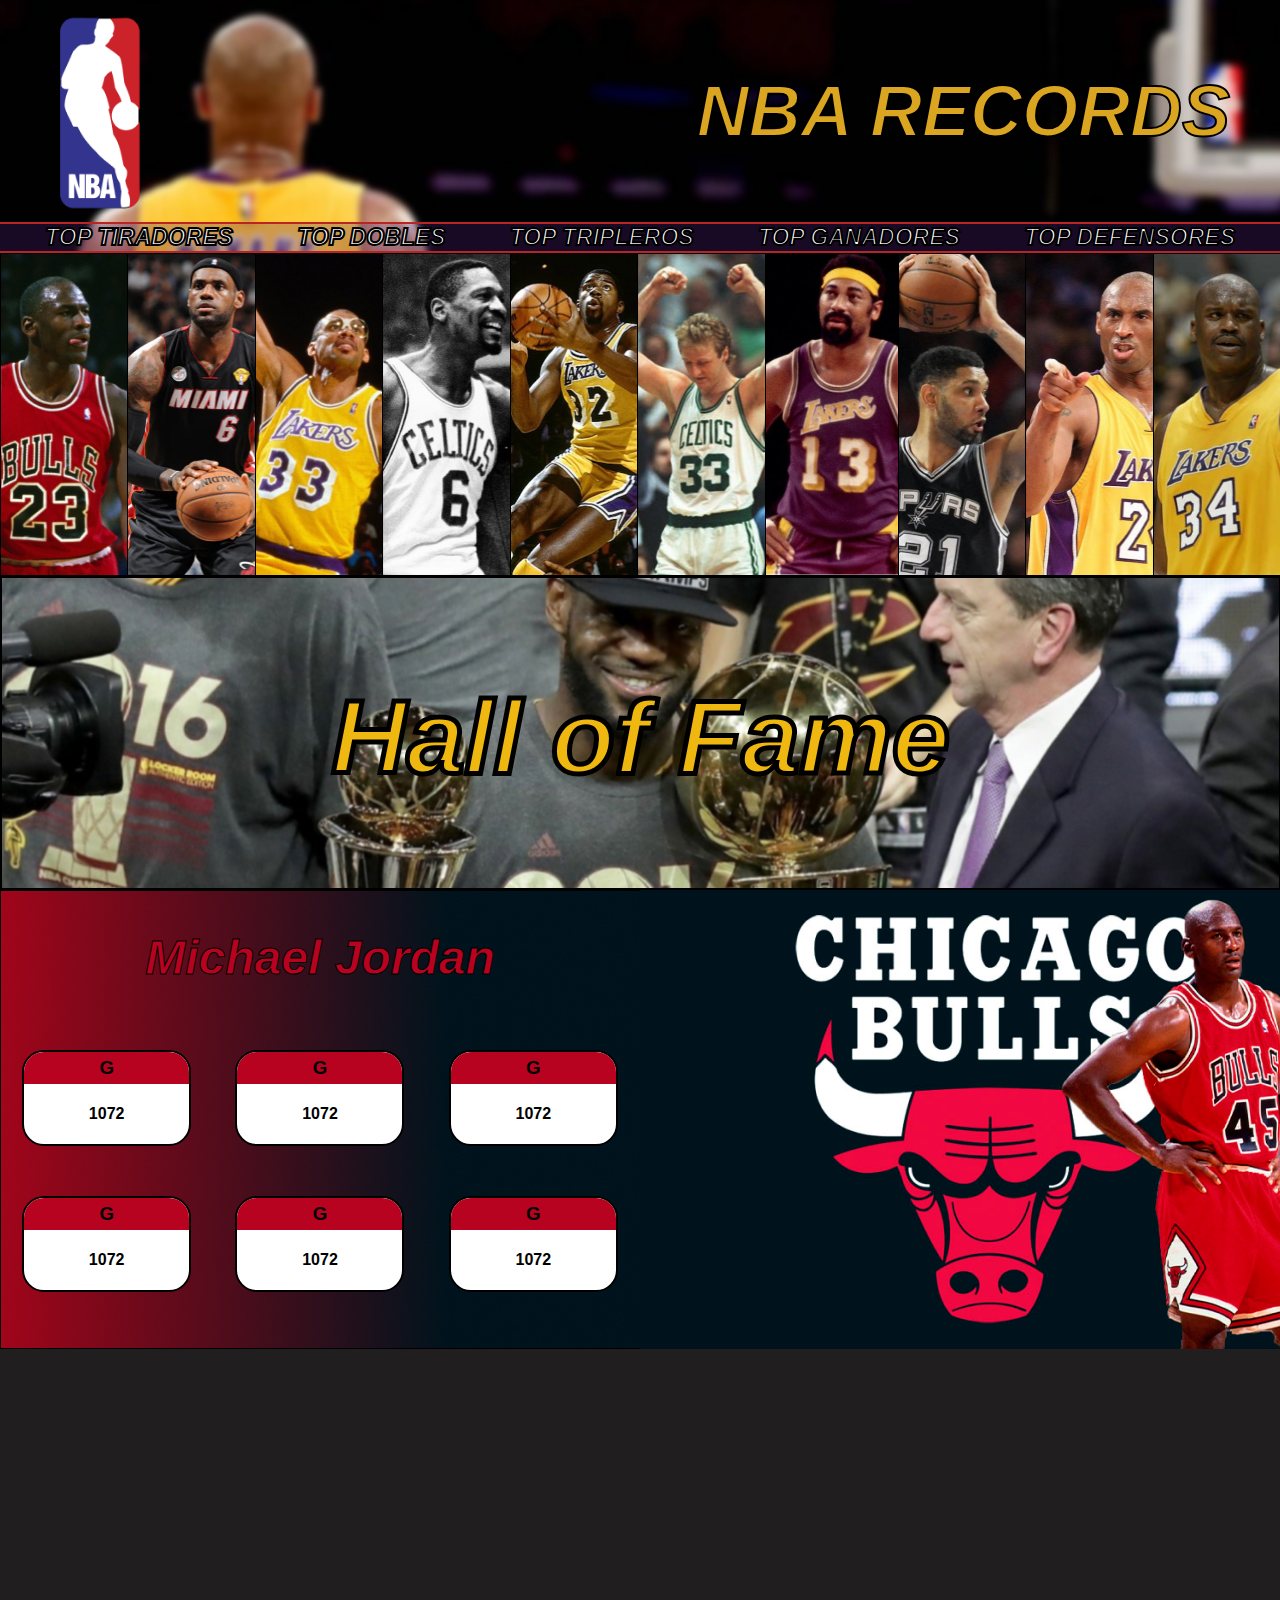
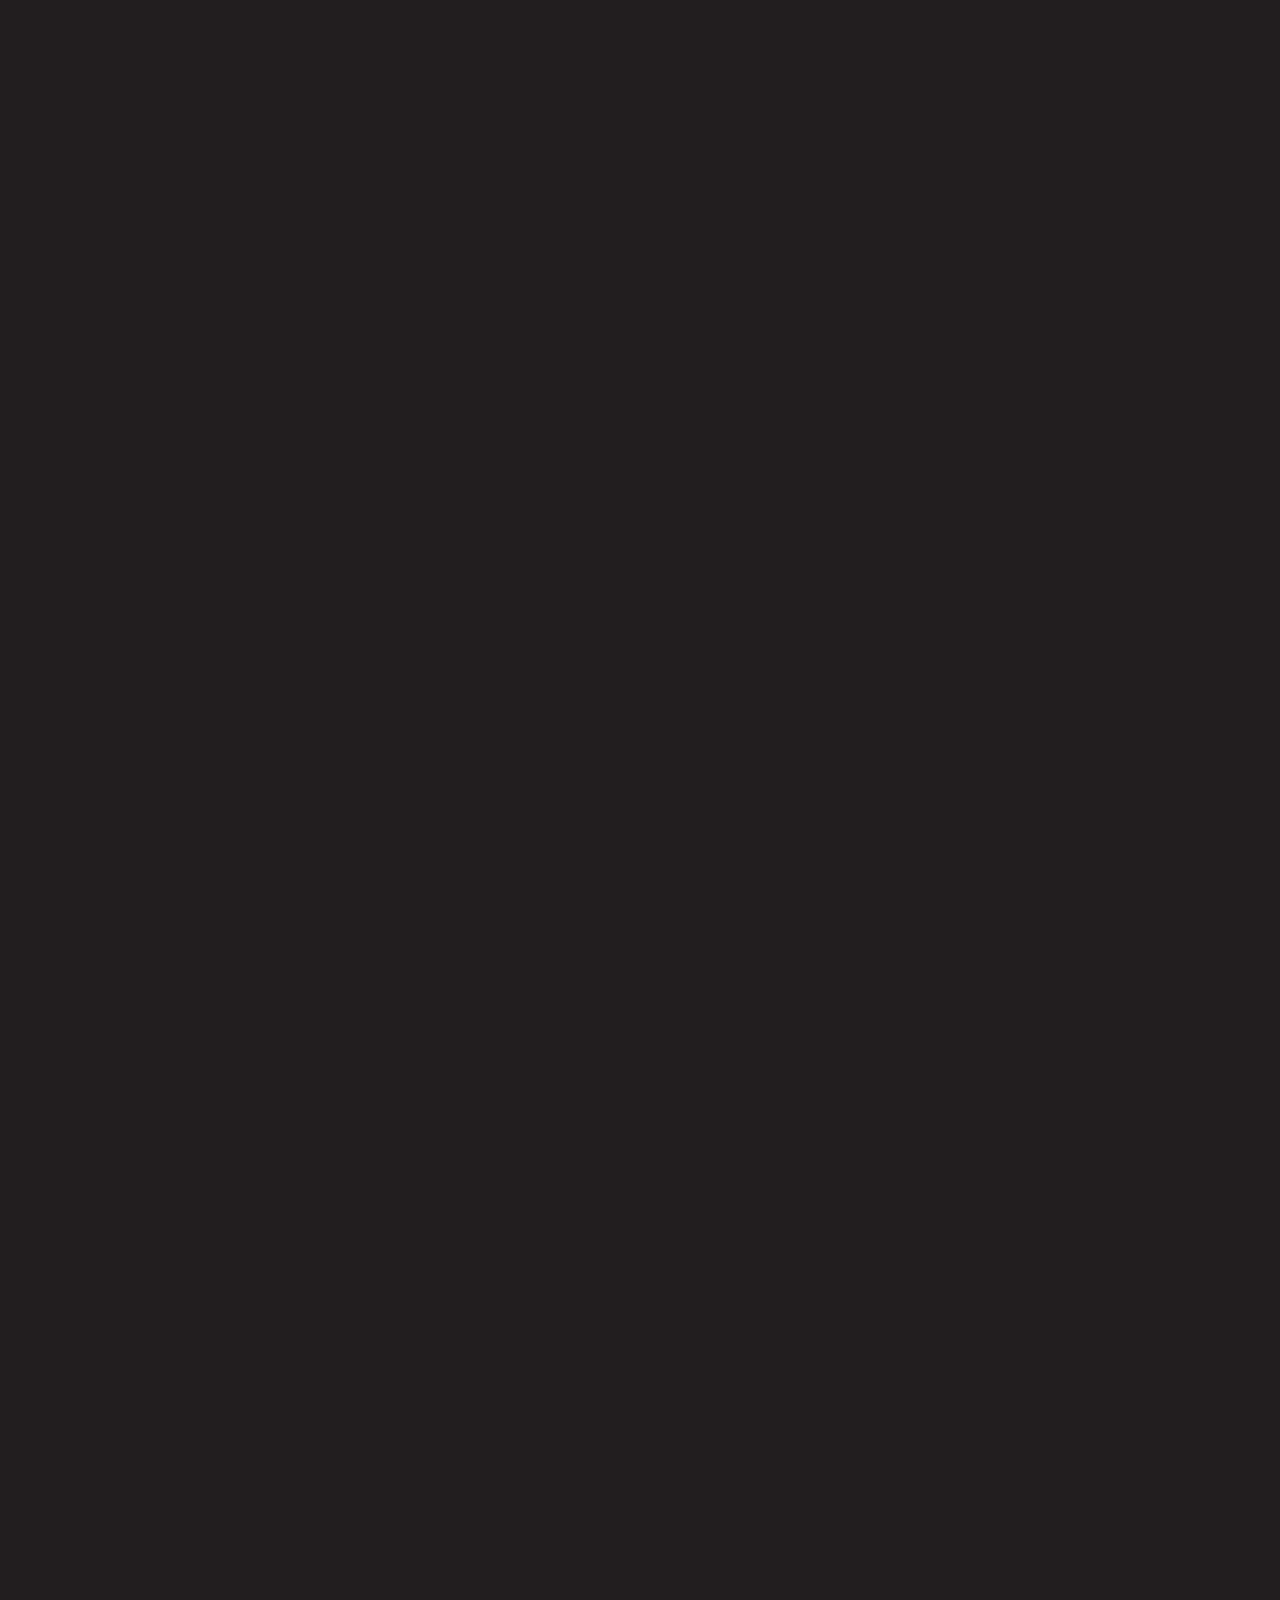
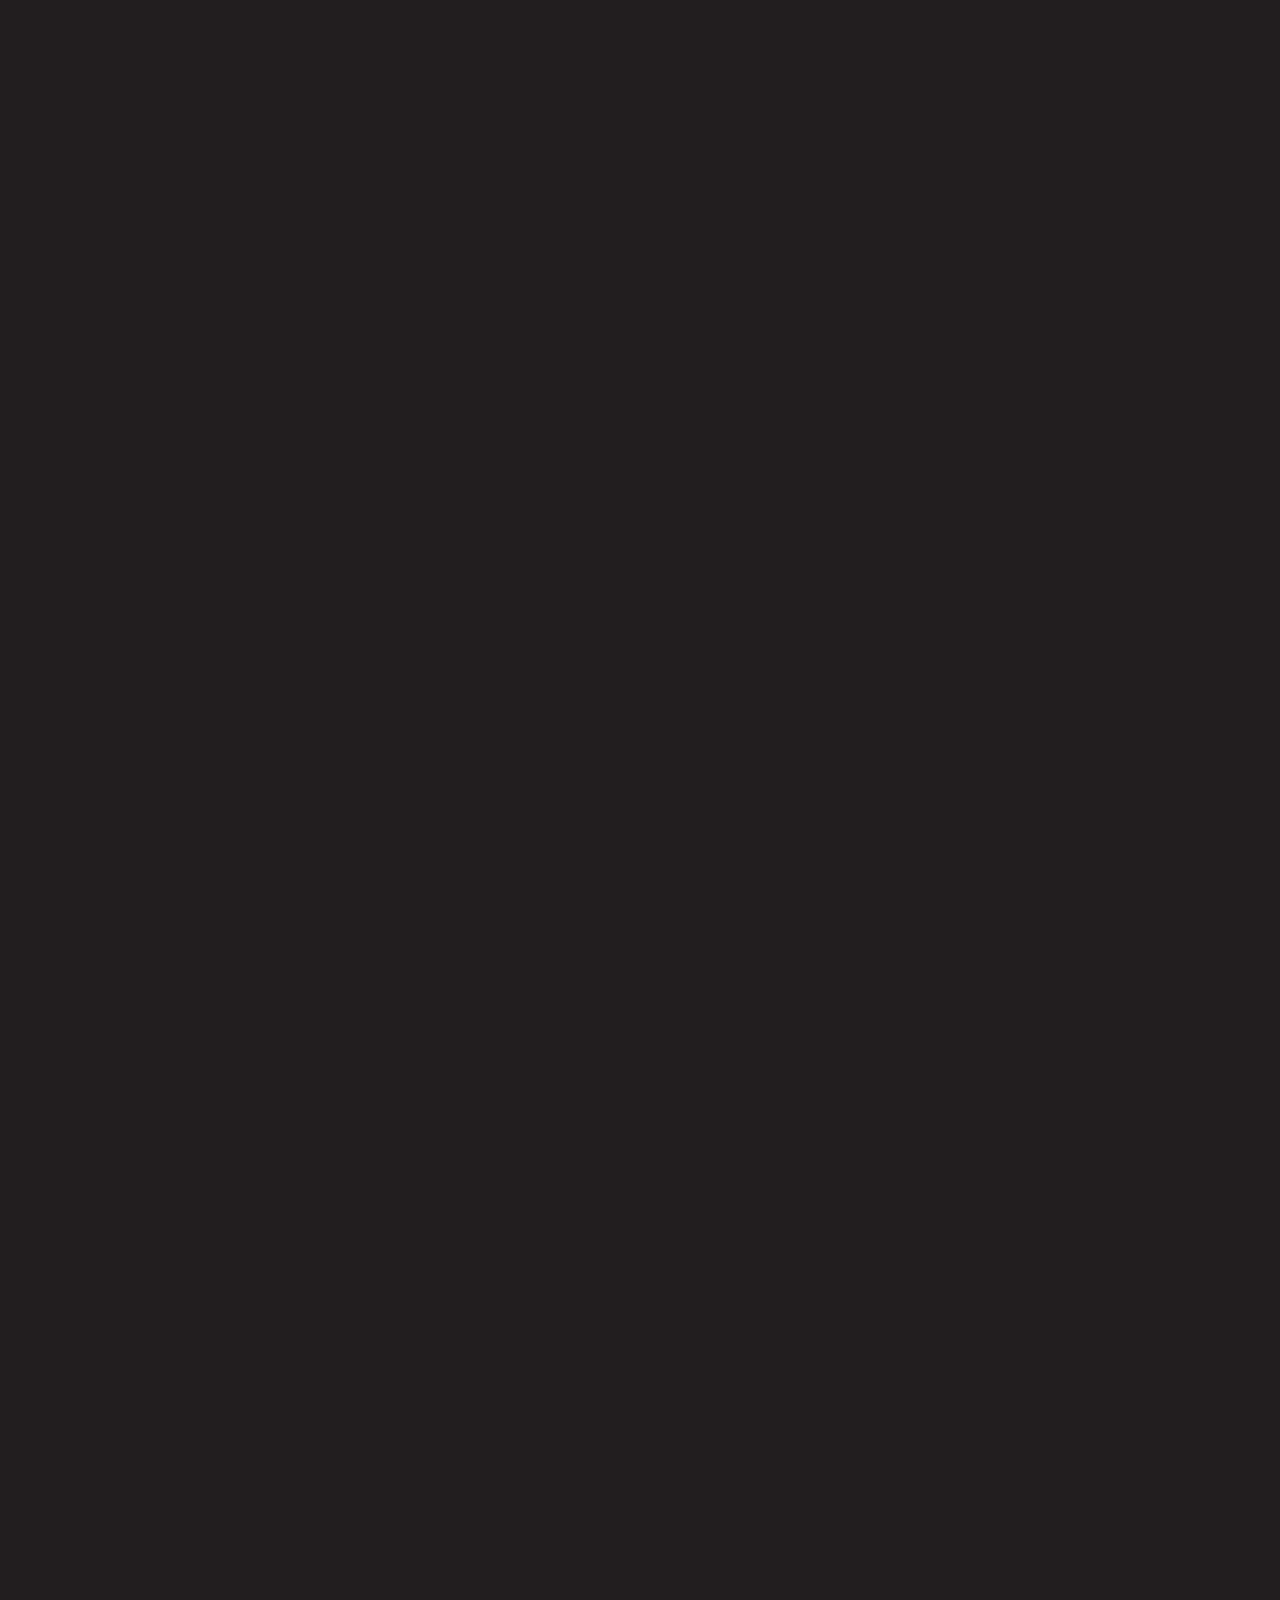
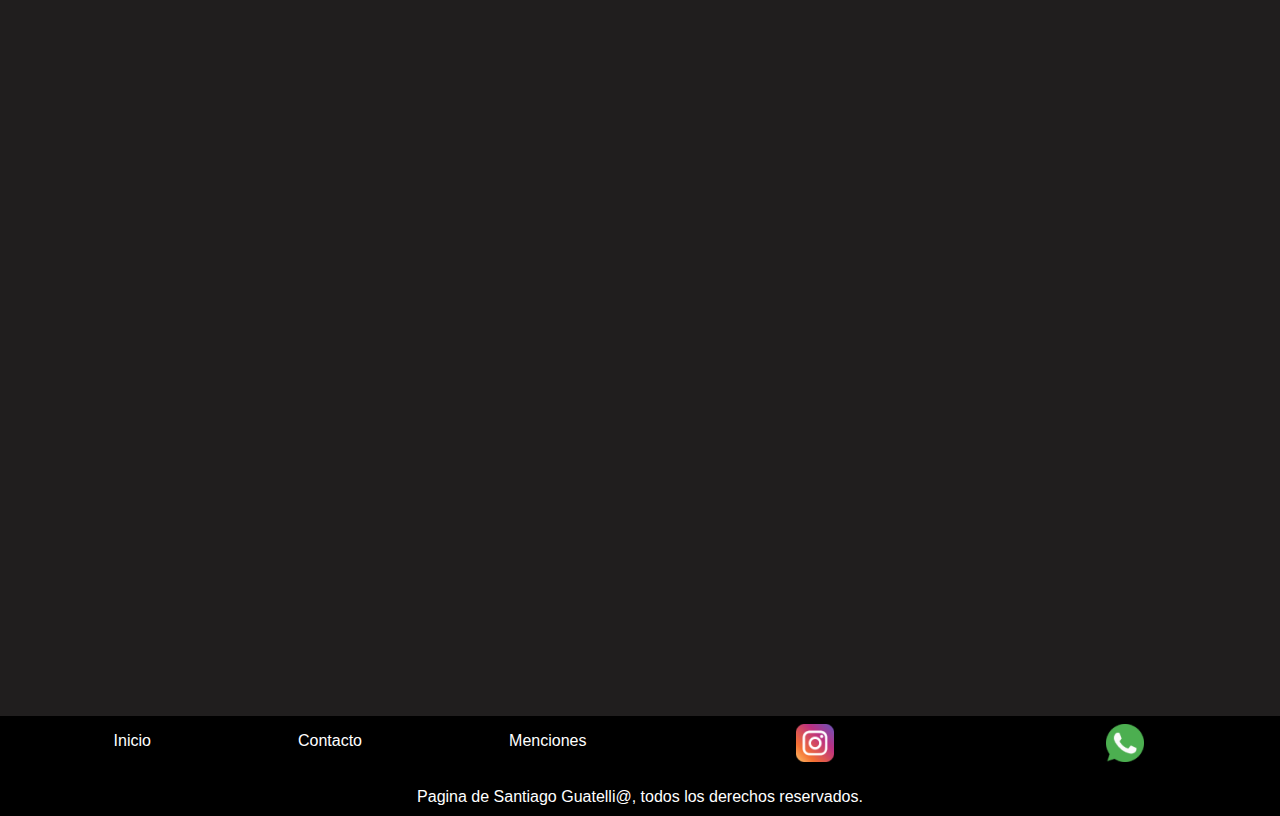
<file: index.htm>
<!DOCTYPE html>
<html lang="es">
<head>
    <meta charset="UTF-8">
    <meta name="viewport" content="width=device-width, initial-scale=1.0">
    <title>NBA Records</title>
    <link rel="shortcut icon" href="img/logo/iconba.jpg">
    <link rel="stylesheet" href="style.css">
    <link rel="stylesheet" href="https://cdnjs.cloudflare.com/ajax/libs/animate.css/4.1.1/animate.min.css">
    <script src="js/wow.min.js"></script>
</head>
<body>
    <div class="contenerdorglobal">
        <div class="contenedorheader">
            <header>
                <div class="logo">
                    <div>
                        <a href="index.htm"><img src="img/logo/nbalogo.jpg" alt="nbalogo"></a>
                    </div>
                    <h1 class="animate__animated animate__fadeIn">NBA RECORDS</h1>
                </div>
                <nav> <!--Paginas de records-->
                    <ul class="navegador">
                        <li><a href="landing.html">TOP TIRADORES</a> </li>
                        <li><a href="landing.html">TOP DOBLES</a>  </li> 
                        <li><a href="landing.html">TOP TRIPLEROS</a>  </li>
                        <li><a href="landing.html">TOP GANADORES</a>  </li>
                        <li> <a href="landing.html">TOP DEFENSORES</a>  </li>
                    </ul>               
                </nav>
            </header>
        </div>
        <main>
                <section> <!--Falta anexarlas a las fichas-->
                    <div class="top10">
                        <ul>
                            <li class="jordan1">
                                <a href="#desc_jordan"></a>
                                <div class="nametop10"> 
                                    <p >Michael Jordan</p>
                                </div>
                            </li>
                            <li class="lebron1">
                                <a href="#desc_lebron"></a>
                                <div class="nametop10">
                                    <p>Lebron James</p>
                                </div>
                            </li>
                            <li class="kareem1">
                                <div class="nametop10">
                                    <p>Karrem Abdul-Jabbar</p>
                                </div>
                            </li>
                            <li class="russel1">
                                <div class="nametop10">
                                    <p>Bill Russel</p>
                                </div>
                            </li>
                            <li class="magic1">
                                <div class="nametop10">
                                    <p>'Magic' Johnson</p>
                                </div>
                            </li>
                            <li class="bird1">
                                <div class="nametop10">
                                    <p>Larry Bird</p>
                                </div>
                            </li>
                            <li class="wilt1">
                                <div class="nametop10">
                                    <p>Wilt Chamberlain</p>
                                </div>
                            </li>
                            <li class="duncan1">
                                <div class="nametop10">
                                    <p>Tim Duncan</p>
                                </div>
                            </li>
                            <li class="kobe1">
                                <div class="nametop10">
                                    <p>Kobe Bryant</p>
                                </div>
                            </li>
                            <li class="oneal1">
                                <div class="nametop10">
                                    <p>Shaquille O'Neal</p>
                                </div>
                            </li>
                        </ul>
                    </div>
                </section> 
                <section>
                    <div class="separador">
                        <h1>Hall of Fame</h1>
                    </div>   
                </section>       
                <section >
                    <div class="players"> <!-- <fichas de jugadores  -->
                        <div class="jordan_contenedor"> <!-- Ficha Michael Jordan -->
                            <div class="wow animate__animated animate__backInLeft" id="desc_jordan">
                                <h2>Michael Jordan</h2> 
                                <div class="stats">
                                    <div class="stats_box">
                                        <h3>G</h3>
                                        <h4>1072</h4>
                                    </div>
                                    <div  class="stats_box">
                                        <h3>G</h3>
                                        <h4>1072</h4>
                                    </div>
                                    <div  class="stats_box">
                                        <h3>G</h3>
                                        <h4>1072</h4>
                                    </div> 
                                    <div  class="stats_box">
                                        <h3>G</h3>
                                        <h4>1072</h4>
                                    </div>
                                    <div  class="stats_box">
                                        <h3>G</h3>
                                        <h4>1072</h4>
                                    </div>
                                    <div  class="stats_box">
                                        <h3>G</h3>
                                        <h4>1072</h4>
                                    </div>
                                </div>
                            </div>
                            <div class="wow animate__animated animate__backInRight" id="bulls_logo">
                            </div>
                        </div>
                        <!------------------------------------------------------------>
                        <div class="lebron_contenedor"> <!--Ficha de Lebron James-->
                            <div class="wow animate__animated animate__backInLeft"  id="heat_logo"></div>
                            <div class="wow animate__animated animate__backInRight"  id="desc_lebron">
                                <h2>Lebron James</h2> 
                                <div class="stats">
                                    <div class="stats_box">
                                        <h3>G</h3>
                                        <h4>1072</h4>
                                    </div>
                                    <div  class="stats_box">
                                        <h3>G</h3>
                                        <h4>1072</h4>
                                    </div>
                                    <div  class="stats_box">
                                        <h3>G</h3>
                                        <h4>1072</h4>
                                    </div> 
                                    <div  class="stats_box">
                                        <h3>G</h3>
                                        <h4>1072</h4>
                                    </div>
                                    <div  class="stats_box">
                                        <h3>G</h3>
                                        <h4>1072</h4>
                                    </div>
                                    <div  class="stats_box">
                                        <h3>G</h3>
                                        <h4>1072</h4>
                                    </div>
                                </div>
                            </div>
                        </div>
                        <!------------------------------------------------------------>
                        <div class="kareem_contenedor"> <!--Ficha de Kareem Abdul-Jabbar-->
                            <div class="wow animate__animated animate__backInLeft"  id="desc_kareem">
                                <h2>Karrem Abdul-Jabbar</h2> 
                                <div class="stats">
                                    <div class="stats_box">
                                        <h3>G</h3>
                                        <h4>1072</h4>
                                    </div>
                                    <div  class="stats_box">
                                        <h3>G</h3>
                                        <h4>1072</h4>
                                    </div>
                                    <div  class="stats_box">
                                        <h3>G</h3>
                                        <h4>1072</h4>
                                    </div> 
                                    <div  class="stats_box">
                                        <h3>G</h3>
                                        <h4>1072</h4>
                                    </div>
                                    <div  class="stats_box">
                                        <h3>G</h3>
                                        <h4>1072</h4>
                                    </div>
                                    <div  class="stats_box">
                                        <h3>G</h3>
                                        <h4>1072</h4>
                                    </div>
                                </div>      
                            </div>
                            <div class="wow animate__animated animate__backInRight"  id="kareem_lakers_logo"></div>
                        </div>
                        <!------------------------------------------------------------>
                        <div class="russel_contenedor"> <!--Ficha de Bill Russel-->
                            <div class="wow animate__animated animate__backInLeft"  id="russel_celtics_logo"></div>
                            <div class="wow animate__animated animate__backInRight"   id="desc_russel">
                                <h2>Bill Russel</h2> 
                                <div class="stats">
                                    <div class="stats_box">
                                        <h3>G</h3>
                                        <h4>1072</h4>
                                    </div>
                                    <div  class="stats_box">
                                        <h3>G</h3>
                                        <h4>1072</h4>
                                    </div>
                                    <div  class="stats_box">
                                        <h3>G</h3>
                                        <h4>1072</h4>
                                    </div> 
                                    <div  class="stats_box">
                                        <h3>G</h3>
                                        <h4>1072</h4>
                                    </div>
                                    <div  class="stats_box">
                                        <h3>G</h3>
                                        <h4>1072</h4>
                                    </div>
                                    <div  class="stats_box">
                                        <h3>G</h3>
                                        <h4>1072</h4>
                                    </div>
                                </div>      
                            </div>
                        </div>
                        <!------------------------------------------------------------>
                        <div class="magic_contenedor"> <!--Ficha de Magic Johnson-->
                            <div class="wow animate__animated animate__backInLeft"  id="desc_magic">
                                <h2>'Magic' Johnson</h2> 
                                <div class="stats">
                                    <div class="stats_box">
                                        <h3>G</h3>
                                        <h4>1072</h4>
                                    </div>
                                    <div  class="stats_box">
                                        <h3>G</h3>
                                        <h4>1072</h4>
                                    </div>
                                    <div  class="stats_box">
                                        <h3>G</h3>
                                        <h4>1072</h4>
                                    </div> 
                                    <div  class="stats_box">
                                        <h3>G</h3>
                                        <h4>1072</h4>
                                    </div>
                                    <div  class="stats_box">
                                        <h3>G</h3>
                                        <h4>1072</h4>
                                    </div>
                                    <div  class="stats_box">
                                        <h3>G</h3>
                                        <h4>1072</h4>
                                    </div>
                                </div>      
                            </div>
                            <div class="wow animate__animated animate__backInRight"  id="magic_lakers_logo"></div>
                        </div>
                        <!------------------------------------------------------------>
                        <div class="wilt_contenedor"> <!--Ficha de Wilt Chamberlain-->
                            <div  class="wow animate__animated animate__backInLeft"    id="wilt_76_logo"></div>
                            <div class="wow animate__animated animate__backInRight"  id="desc_wilt">
                                <h2>Wilt Chamberlain</h2> 
                                <div class="stats">
                                    <div class="stats_box">
                                        <h3>G</h3>
                                        <h4>1072</h4>
                                    </div>
                                    <div  class="stats_box">
                                        <h3>G</h3>
                                        <h4>1072</h4>
                                    </div>
                                    <div  class="stats_box">
                                        <h3>G</h3>
                                        <h4>1072</h4>
                                    </div> 
                                    <div  class="stats_box">
                                        <h3>G</h3>
                                        <h4>1072</h4>
                                    </div>
                                    <div  class="stats_box">
                                        <h3>G</h3>
                                        <h4>1072</h4>
                                    </div>
                                    <div  class="stats_box">
                                        <h3>G</h3>
                                        <h4>1072</h4>
                                    </div>
                                </div>      
                            </div>
                        </div>
                        <!------------------------------------------------------------>
                        <div class="bird_contenedor"> <!--Ficha de Larry Bird-->
                            <div class="wow animate__animated animate__backInLeft"  id="desc_bird">
                                <h2>Larry Bird</h2> 
                                <div class="stats">
                                    <div class="stats_box">
                                        <h3>G</h3>
                                        <h4>1072</h4>
                                    </div>
                                    <div  class="stats_box">
                                        <h3>G</h3>
                                        <h4>1072</h4>
                                    </div>
                                    <div  class="stats_box">
                                        <h3>G</h3>
                                        <h4>1072</h4>
                                    </div> 
                                    <div  class="stats_box">
                                        <h3>G</h3>
                                        <h4>1072</h4>
                                    </div>
                                    <div  class="stats_box">
                                        <h3>G</h3>
                                        <h4>1072</h4>
                                    </div>
                                    <div  class="stats_box">
                                        <h3>G</h3>
                                        <h4>1072</h4>
                                    </div>
                                </div>      
                            </div>
                            <div class="wow animate__animated animate__backInRight"  id="bird_logo"></div>
                        </div>
                        <!---------------------------------------------------------->
                        <div class="duncan_contenedor"> <!--Tim Duncan-->
                          <div  class="wow animate__animated animate__backInLeft"    id="duncan_logo"></div>
                          <div class="wow animate__animated animate__backInRight"  id="desc_duncan">
                              <h2>Tim Duncan</h2> 
                              <div class="stats">
                                  <div class="stats_box">
                                      <h3>G</h3>
                                      <h4>1072</h4>
                                  </div>
                                  <div  class="stats_box">
                                      <h3>G</h3>
                                      <h4>1072</h4>
                                  </div>
                                  <div  class="stats_box">
                                      <h3>G</h3>
                                      <h4>1072</h4>
                                  </div> 
                                  <div  class="stats_box">
                                      <h3>G</h3>
                                      <h4>1072</h4>
                                  </div>
                                  <div  class="stats_box">
                                      <h3>G</h3>
                                      <h4>1072</h4>
                                  </div>
                                  <div  class="stats_box">
                                      <h3>G</h3>
                                      <h4>1072</h4>
                                  </div>
                              </div>      
                          </div>
                        </div>
                        <!------------------------------------------------------------>
                        <div class="kobe_contenedor"> <!--Ficha de Kobe Bryant-->
                            <div class="wow animate__animated animate__backInLeft"  id="desc_kobe">
                                <h2>Kobe Bryant</h2> 
                                <div class="stats">
                                    <div class="stats_box">
                                        <h3>G</h3>
                                        <h4>1072</h4>
                                    </div>
                                    <div  class="stats_box">
                                        <h3>G</h3>
                                        <h4>1072</h4>
                                    </div>
                                    <div  class="stats_box">
                                        <h3>G</h3>
                                        <h4>1072</h4>
                                    </div> 
                                    <div  class="stats_box">
                                        <h3>G</h3>
                                        <h4>1072</h4>
                                    </div>
                                    <div  class="stats_box">
                                        <h3>G</h3>
                                        <h4>1072</h4>
                                    </div>
                                    <div  class="stats_box">
                                        <h3>G</h3>
                                        <h4>1072</h4>
                                    </div>
                                </div>      
                            </div>
                            <div class="wow animate__animated animate__backInRight"  id="kobe_lakers_logo"></div>
                        </div>
                        <!------------------------------------------------------------>
                        <div class="oneal_contenedor"> <!--Shaquille O'Neal  -->
                            <div  class="wow animate__animated animate__backInLeft"    id="oneal_lakers_logo"></div>
                            <div class="wow animate__animated animate__backInRight"  id="desc_oneal">
                                <h2>Shaquille O'Neal</h2> 
                                <div class="stats">
                                    <div class="stats_box">
                                        <h3>G</h3>
                                        <h4>1072</h4>
                                    </div>
                                    <div  class="stats_box">
                                        <h3>G</h3>
                                        <h4>1072</h4>
                                    </div>
                                    <div  class="stats_box">
                                        <h3>G</h3>
                                        <h4>1072</h4>
                                    </div> 
                                    <div  class="stats_box">
                                        <h3>G</h3>
                                        <h4>1072</h4>
                                    </div>
                                    <div  class="stats_box">
                                        <h3>G</h3>
                                        <h4>1072</h4>
                                    </div>
                                    <div  class="stats_box">
                                        <h3>G</h3>
                                        <h4>1072</h4>
                                    </div>
                                </div>      
                            </div>
                        </div>
                        <!------------------------------------------------------------>
                    </div>
                </section>
        </main>
        <footer>
            <div class="pie">
                <div class="info_pie">
                    <ul>
                        <li><a href="#">Inicio</a></li>
                        <li><a href="#">Contacto</a></li>
                        <li><a href="#">Menciones</a></li>
                    </ul>
                    <div class="redes_pie">
                        <div class="insta">                       
                                <img src="img/logo/instagram (2).png" alt="instagram_logo">
                                <div class="insta_page">
                                    <p>@NBARECORDS</p>
                                    <img src="img/logo/instagram (2).png" alt="instagram_logo">
                                </div>
                        </div>
                        <div class="wsp">
                                <img src="img/logo/whatsapp (1).png" alt="whatsapp_logo">
                                <div class="wsp_number">
                                    <img src="img/logo/whatsapp (1).png" alt="">
                                    <p>11-25185247</p> 
                                </div>
                        </div>
                    </div>
                </div>
                <p>Pagina de Santiago Guatelli@, todos los derechos reservados.</p>
            </div>
        </footer>
    </div>
    <script src="js/wow.min.js"></script>
    <script>
    new WOW().init();
    </script>
</body>

</html>
</file>
<file: style.css>
* {
    box-sizing: content-box;
}
body { margin: 0 auto;
    background-color: rgb(32, 30, 30);
}
.contenerdorglobal {border: black 2px;
    margin: 0 auto;
    max-width: 1440px;
}

.contenedorheader {
    background-image: url(img/fondokobe.jpg);
    background-attachment: fixed;
    background-position: center;
    background-size: cover;
    background-size: cover;
    background-repeat: no-repeat;
}
.logo {
    display: flex;
    justify-content: space-between;
    font-family: Helvetica;
    font-style: italic;
    font-weight: bold;
    font-size: 36px;
    color: #efb810;
    -webkit-text-stroke: 2px black;
    border-bottom: #B92424 2px solid;
}

.logo h1 {
    line-height: 126px;
    padding-right: 50px;
    color: goldenrod;
}
.logo img {
    vertical-align: middle;
    width: 90px;
    padding-left: 60px;
    padding-top: 15px;
}
/*-------------------------------------------------------------------------*/
nav {
    background-color: #56258346;
}
.navegador {
    font-style: italic;
    list-style: none;
    display: flex;
    justify-content: space-between;
    padding-right: 40px;
    margin-bottom: 0px;
    margin-top: 0px;
}
.navegador li a{
    margin: 0px 5px;
    font-family: Arial, Helvetica, sans-serif;
    font-size:23px;
    -webkit-text-stroke: 2px black;
    font-weight: 900;
    text-decoration: none;
    list-style-type: none;
    color: white;
}

.navegador li a:hover {
    background-color:  #552583;
}
/*-------------------------------------------------------------------------*/

.top10 ul { 
    background-color: rgba(0, 0, 0, 0);
    display: flex;
    justify-content: center;
    text-align: center;
    padding-inline-start: 0px;
    margin-top: 0px;
    margin-bottom: 0px;
    border-top: #B92424 solid 2px;
}

.top10 ul li { 
    width: 144px;
    height: 323px;
    border: solid black 0.8;
    list-style: none; 
   
}
.top10 ul li a { 
    text-decoration: none;
}
.top10 ul li a p{ 
    text-decoration-color: red;
}
.top10 ul li:hover {
    width: 220px;
    height: 380px;
    background-size: cover;
    transition: .5s;
    z-index: 9000;
}
.nametop10 {
    opacity: 0; 
    transition: opacity .9s;
}
.nametop10:hover {
    opacity: 1;
}

.top10 ul li p {
    font-family: Helvetica;
    font-style: italic;
    font-weight: bold;
    font-size: 22px;
    padding-top: 220px;
}

/* Estilo del top 10 */

.jordan1:hover {outline: #B92424 solid 2px ; }
.lebron1:hover {outline:#000000 solid 2px ; }
.kareem1:hover {outline: #FDB927 solid 2px ; }
.russel1:hover {outline: #007A33 solid 2px ; }
.magic1:hover {outline: #FDB927 solid 2px ; }
.wilt1:hover {outline:  #552583 solid 2px ; }
.bird1:hover {outline:#007A33 solid 2px ; }
.duncan1:hover {outline: #000000 solid 2px ; }
.kobe1:hover {outline: #FDB927 solid 2px ; }
.oneal1:hover {outline: #FDB927 solid 2px ; }

.jordan1 { background-image: url(img/top10/jordan.jpg); color:	white; -webkit-text-stroke: 1px black;}
.lebron1 { background-image: url(img/top10/lebron.jpg); color: white; -webkit-text-stroke: 1px black; }
.kareem1 { background-image: url(img/top10/kareem.jpg); color: #552583; -webkit-text-stroke: .2px white;}
.russel1 { background-image: url(img/top10/russell.jpg); color: #007A33;-webkit-text-stroke: 1px black; }
.magic1 { background-image: url(img/top10/magic.jpg); color: #552583; -webkit-text-stroke: .1px white;}
.wilt1 { background-image: url(img/top10/Chamberlain.jpg); color: #FDB927;-webkit-text-stroke: 1px black; }
.bird1 { background-image: url(img/top10/bird.jpg); color: white ; -webkit-text-stroke: 1px black;}
.duncan1 { background-image: url(img/top10/duncan.jpg); color:#c4ced4; -webkit-text-stroke: 1px black;}
.kobe1 {  background-image: url(img/top10/kobe.jpg); color: #552583; -webkit-text-stroke: .2px white;}
.oneal1 { background-image: url(img/top10/oneal.jpg); color: #552583;-webkit-text-stroke: .2px white; }
/*-------------------------------------------------------------------------*/

.separador {
    background: url(img/halloffame.jpg);
    background-position: center;
    border: black 2px solid;
    width:99.8%;
    height: 310px;
    margin: 0;
    padding: 0;
}
.separador h1 {
    text-align: center;
    margin-top: 100px;
    color: #efb810;
    -webkit-text-stroke: 5px black;
    font-family: Helvatica, sans-serif;
    font-size: 104px;
    font-style: italic;
    font-weight: bold;
}

/*-------------------------------------------------------------------------*/

/* Estilo de stats para las fichas (Reutilizables) */
.stats {
    display: flex;
    justify-content: space-around;
    flex-wrap: wrap;
}

.stats_box {
    width: 165px;
    height: 92px;
    margin: 25px 10px;
    background-color:white;
    border: solid black 2px;
    border-radius: 22px;
    box-shadow: rgb(176, 196, 222);
}
.stats_box h3 {
    text-align: center;
    margin: 0 0;
    padding: 5px 5px;
    background-color:#B7031F ;
    border-top-left-radius: 20px;
    border-top-right-radius: 20px;
    font-family: Helvetica, sans-serif;
}

.stats_box h4 {
    text-align: center;
    font-family: Helvetica, sans-serif;
}
/*-------------------------------------------------------------------------*/
/*Michael Jordan */
.jordan_contenedor {
    display: flex;
    justify-content: space-between;
}

#bulls_logo  {
    width:50%;
    height: 459px;
    background-image: url(img/indexlogos/chicagobulls.png);
    border-left: none;
}
#desc_jordan { 
    width:50%;
    height: 459px;
    background-image: url(img/gradiantes/bulls.jpg);
    border-right: none;
}
#desc_jordan h2{
    text-align: center;
    color: #B7031F;
    -webkit-text-stroke: 1px black;
    font-family: Helvatica, sans-serif;
    font-size: 48px;
    font-style: italic;
    font-weight: bold;
}

/* Lebron James */
.lebron_contenedor {
    display: flex;
    justify-content: space-between;
}

#heat_logo  {
    width:50%;
    height: 459px;
    border: black 2px solid; 
    border-right: none;
    background-image: url(img/indexlogos/miami_heat.jpg);
}
#desc_lebron { 
    width:50%;
    height: 459px;
    border: black 2px solid; 
    border-left: none;
    background-image: url(img/gradiantes/miami.jpg);
}
#desc_lebron h2{
    text-align: center;
    color: black;
    -webkit-text-stroke: 1px red;
    font-family: Helvatica, sans-serif;
    font-size: 48px;
    font-style: italic;
    font-weight: bold;
}
/*-------------------------------------------------------------------------*/
/* Kareem Abdul-jabbar */

.kareem_contenedor {
    display: flex;
    justify-content: space-between;
}

#kareem_lakers_logo  {
    width:50%;
    height: 459px;
    border: black 2px solid; 
    border-left: none;
    background-image: url(img/indexlogos/kareem_lakers.jpg);
}
#desc_kareem { 
    width:50%;
    height: 459px;
    border: black 2px solid; 
    border-right: none;
    background: rgb(253,185,39);
    background: linear-gradient(90deg, rgba(253,185,39,1) 0%, rgba(7,25,35,1) 64%);
}
#desc_kareem h2{
    text-align: center;
    color: #FDB927;
    -webkit-text-stroke: 1px black;
    font-family: Helvatica, sans-serif;
    font-size: 48px;
    font-style: italic;
    font-weight: bold;
}
/*-------------------------------------------------------------------------*/
/*Bill Russel*/
.russel_contenedor {
    display: flex;
    justify-content: space-between;
}

#russel_celtics_logo  {
    width:50%;
    height: 459px;
    border: black 2px solid; 
    background-image: url(img/indexlogos/russel_celtics.jpg);
    border-right: none;
}
#desc_russel { 
    width:50%;
    height: 459px;
    border: black 2px solid; 
    background: rgb(7,26,33);
    background: linear-gradient(90deg, rgba(7,26,33,1) 48%, rgba(0,122,51,1) 100%);
    border-left: none;
}
#desc_russel h2{
    text-align: center;
    color: #007A33;
    -webkit-text-stroke: 1px black;
    font-family: Helvatica, sans-serif;
    font-size: 48px;
    font-style: italic;
    font-weight: bold;
}
/*-------------------------------------------------------------------------*/
/*Magic Johnson*/
.magic_contenedor {
    display: flex;
    justify-content: space-between;
}

#magic_lakers_logo  {
    width:50%;
    height: 459px;
    border: black 2px solid; 
    background-image: url(img/indexlogos/magic.jpg);
    border-left: none;
}
#desc_magic { 
    width:50%;
    height: 459px;
    border: black 2px solid;
    border-right: none;
    background: rgb(253,185,39);
    background: linear-gradient(90deg, rgba(253,185,39,1) 0%, rgba(7,25,35,1) 64%);

}
#desc_magic h2{
    text-align: center;
    color: #FDB927;
    -webkit-text-stroke: 1px black;
    font-family: Helvatica, sans-serif;
    font-size: 48px;
    font-style: italic;
    font-weight: bold;
}
/*-------------------------------------------------------------------------*/
/*Wilt Chamberlain*/
.wilt_contenedor {
    display: flex;
    justify-content: space-between;
}

#wilt_76_logo  {
    width:50%;
    height: 459px;
    border: black 2px solid; 
    background-image: url(img/indexlogos/wilt_76.jpg);
    border-right: none;
}
#desc_wilt { 
    width:50%;
    height: 459px;
    border: black 2px solid;
    background-image: url(img/gradiantes/phila.jpg);
    border-left: none;
}
#desc_wilt h2{
    text-align: center;
    color: #FDB927;
    -webkit-text-stroke: 1px black;
    font-family: Helvatica, sans-serif;
    font-size: 48px;
    font-style: italic;
    font-weight: bold;
}
/*-------------------------------------------------------------------------*/
/*Larry Bird*/
.bird_contenedor {
    display: flex;
    justify-content: space-between;
}

#bird_logo  {
    width:50%;
    height: 459px;
    border: black 2px solid; 
    background-image: url(img/indexlogos/bird_celtics.jpg);
    border-left: none;
}
#desc_bird { 
    width:50%;
    height: 459px;
    border: black 2px solid;
    background: rgb(0,122,51);
    background: linear-gradient(90deg, rgba(0,122,51,1) 0%, rgba(7,26,33,1) 64%);
    border-right: none;
}
#desc_bird h2{
    text-align: center;
    color: #FDB927;
    -webkit-text-stroke: 1px black;
    font-family: Helvatica, sans-serif;
    font-size: 48px;
    font-style: italic;
    font-weight: bold;
}
/*-------------------------------------------------------------------------*/
/*Tim Duncan*/
.duncan_contenedor {
    display: flex;
    justify-content: space-between;
}

#duncan_logo  {
    width:50%;
    height: 459px;
    border: black 2px solid; 
    background-image: url(img/indexlogos/duncan.png);
    border-right: none;
}
#desc_duncan { 
    width:50%;
    height: 459px;
    border: black 2px solid;
    border-left: none;
    background: rgb(7,26,33);
    background: linear-gradient(90deg, rgba(7,26,33,1) 48%, rgba(255,255,255,1) 100%);
}
#desc_duncan h2{
    text-align: center;
    color: #FDB927;
    -webkit-text-stroke: 1px black;
    font-family: Helvatica, sans-serif;
    font-size: 48px;
    font-style: italic;
    font-weight: bold;
}
/*-------------------------------------------------------------------------*/
/*Kobe Bryant*/ 
.kobe_contenedor {
    display: flex;
    justify-content: space-between;
}

#kobe_lakers_logo  {
    width:50%;
    height: 459px;
    border: black 2px solid; 
    border-left: none;
    background-image: url(img/indexlogos/kobelakers.jpg);
}
#desc_kobe { 
    width:50%;
    height: 459px;
    border: black 2px solid;
    border-right: none;
    background: rgb(253,185,39);
    background: linear-gradient(90deg, rgba(253,185,39,1) 0%, rgba(7,25,35,1) 64%);
}


#desc_kobe h2{
    text-align: center;
    color: #FDB927;
    -webkit-text-stroke: 1px black;
    font-family: Helvatica, sans-serif;
    font-size: 48px;
    font-style: italic;
    font-weight: bold;
}
/*-------------------------------------------------------------------------*/
/*Shaquille O'Neal*/
.oneal_contenedor {
    display: flex;
    justify-content: space-between;
}

#oneal_lakers_logo  {
    width:50%;
    height: 459px;
    border: black 2px solid; 
    background-image: url(img/indexlogos/oneal.jpg);
    border-right: none;
}
#desc_oneal { 
    width:50%;
    height: 459px;
    border: black 2px solid;
    background: rgb(7,25,35);
    background: linear-gradient(90deg, rgba(7,25,35,1) 41%, rgba(253,185,39,1) 99%);
    border-left: none;
}
    
#desc_oneal h2{
    text-align: center;
    color: #FDB927;
    -webkit-text-stroke: 1px black;
    font-family: Helvatica, sans-serif;
    font-size: 48px;
    font-style: italic;
    font-weight: bold;
}

/* ---------------------------------Footer---------------------------------------------- */

.pie {
    width: 100%;
    background-color: black;
}
.pie p{
    color: #fff;
    text-align: center;
    padding-bottom: 10px;
    font-family:Helvetica, sans-serif;
    margin-bottom: 0%;
}
.pie ul{
    display: flex;
    justify-content: space-around;
    margin-bottom: 0;
    width: 50%;
}
.pie ul li a{
    color: #fff;
    text-decoration: none;
    font-family: Helvetica, sans-serif;
}
.info_pie {
    display: flex;
    justify-content: space-between;
}
.redes_pie {
    width: 50%;
    display: flex;
    justify-content: space-around;
    margin-bottom: 10px;
    padding-top: 8px;
}
.wsp {
    width: 38px;
    height: 38px;
    position: relative;
}
.wsp_number p{
    display: inline-block;
    color: white;
    font-family: Helvetica,sans-serif;
    font-weight: 800;
    padding: 0;
    margin-top: 10px;
    margin-bottom: 10px;
    margin-left: 8px;
}
.wsp_number img{
    float: right;
}
.wsp_number{
    position: absolute;
    top: 0;
    right: 0;
    width: 150px;
    height: 100%;
    background-color:#303030;
    opacity: 0;
    border-radius: 20px;
    transition: all .7s;
}
.wsp_number:hover {
    opacity: 1;
}

.insta {
    width: 38px;
    height: 38px;
    position: relative;
}
.insta_page{
    position: absolute;
    top: 0;
    right: 0;
    width: 185px;
    height: 100%;
    background-color:#303030;
    opacity: 0;
    border-radius: 20px;
    transition: all .7s;
}
.insta_page p{
    display: inline-block;
    color: white;
    font-family: Helvetica,sans-serif;
    font-weight: 800;
    padding: 0;
    margin-top: 10px;
    margin-bottom: 10px;
    margin-left: 8px;
}
.insta_page img{
    float: right;
}
.insta_page:hover {
    opacity: 1;
}
</file>
